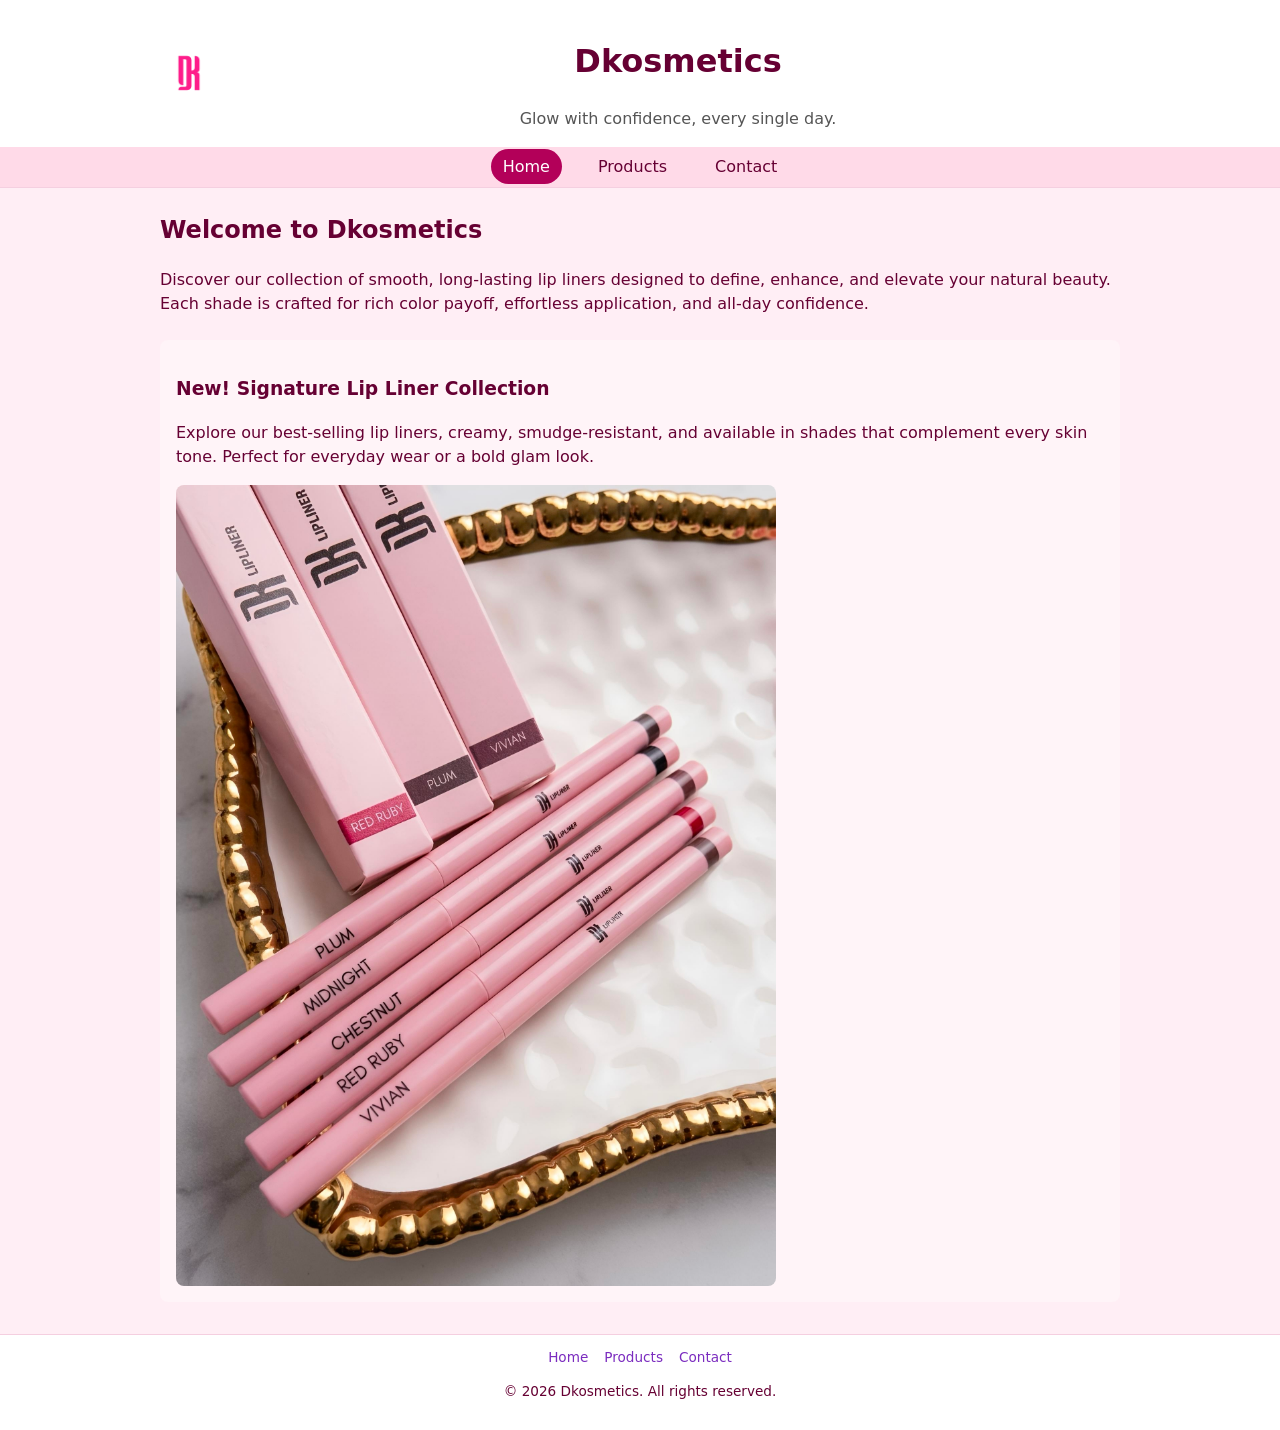
<file: index.html>
<!DOCTYPE html>
<html lang="en">
<head>
    <meta charset="UTF-8">
    <title>Dkosmetics | Glow With Confidence</title>
    <meta name="viewport" content="width=device-width, initial-scale=1.0">
    <link rel="stylesheet" href="dkosmetics.css">

</head>
<body>
    <header id="site-header">
        <div class="logo-area">
            <img src="images/logo.png" alt="Dkosmetics logo" class="logo">
            <div class = "brand-text">
                <h1>Dkosmetics</h1>
                <p class="tagline">Glow with confidence, every single day.</p>
            </div>


            <div class="header-spacer"></div>
        </div>
        
        <nav id="main-nav" aria-label="Main navigation">
            <ul>
                <li><a href="index.html" aria-current="page">Home</a></li>
                <li><a href="products.html">Products</a></li>
                <li><a href="contact.html">Contact</a></li>
            </ul>
        </nav>
    </header>

    <main id="content">
        <section aria-labelledby="welcome-heading">
            <h2 id="welcome-heading">Welcome to Dkosmetics</h2>
            <p>
                Discover our collection of smooth, long‑lasting lip liners designed to define, enhance, and elevate your natural beauty. Each shade is crafted for rich color payoff, effortless application, and all‑day confidence.
            </p>
        </section>

        <section aria-labelledby="promo-heading" class="highlight-section">
            <h3 id="promo-heading">New! Signature Lip Liner Collection</h3>
            <p>
                Explore our best‑selling lip liners, creamy, smudge‑resistant, and available in shades that complement every skin tone. Perfect for everyday wear or a bold glam look.
            </p>
    
            <img src="images/smudgeproofliners.jpg" alt="Dkosmetics Smudge Proof Liners" class="hero-image">
        </section>
    </main>

    <footer id="site-footer">
        <nav aria-label="Footer navigation">
            <ul>
                <li><a href="index.html">Home</a></li>
                <li><a href="products.html">Products</a></li>
                <li><a href="contact.html">Contact</a></li>
            </ul>
        </nav>
        <p>&copy; 2026 Dkosmetics. All rights reserved.</p>
    </footer>
    <script src="dkosmetics.js"></script>
</body>
</html>
</file>
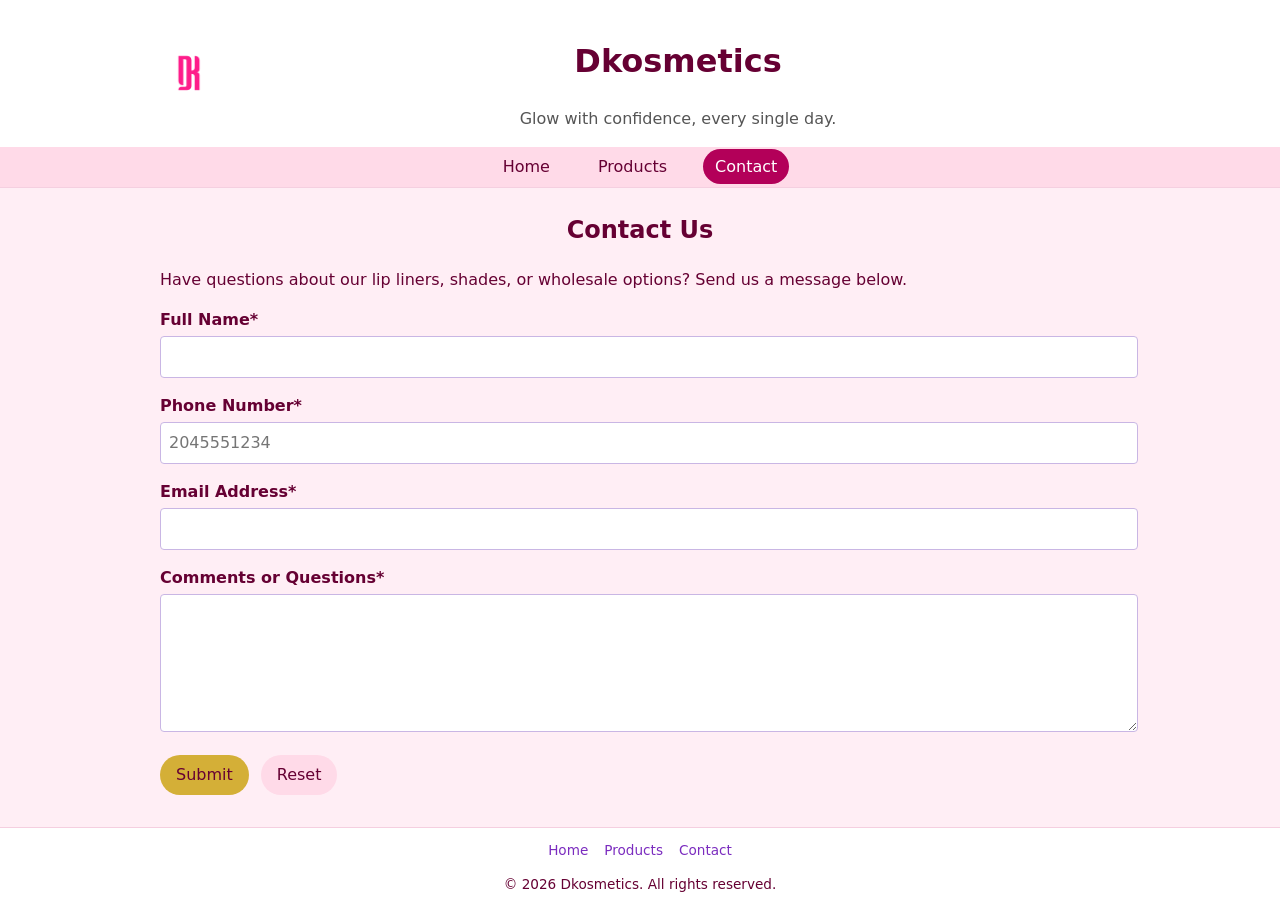
<file: contact.html>
<!DOCTYPE html>
<html lang="en">
<head>
    <meta charset="UTF-8">
    <title>Dkosmetics | Contact</title>
    <meta name="viewport" content="width=device-width, initial-scale=1.0">
    <link rel="stylesheet" href="dkosmetics.css">
</head>
<body>

<header id="site-header">
    <div class="logo-area">
        <img src="images/logo.png" alt="Dkosmetics logo" class="logo">

        <div class="brand-text">
            <h1>Dkosmetics</h1>
            <p class="tagline">Glow with confidence, every single day.</p>
        </div>

        <div class="header-spacer"></div>
    </div>

    <nav id="main-nav" aria-label="Main navigation">
        <ul>
            <li><a href="index.html">Home</a></li>
            <li><a href="products.html">Products</a></li>
            <li><a href="contact.html" aria-current="page">Contact</a></li>
        </ul>
    </nav>
</header>

<main id="content" class="center-titles">
    <h2>Contact Us</h2>
    <p>
    Have questions about our lip liners, shades, or wholesale options? Send us a message below.
    </p>


    <form id="contact-form" action="index.html" method="get" novalidate>

        <div class="form-group">
            <label for="name">Full Name<span>*</span></label>
            <input type="text" id="name" name="name">
            <p class="error-message" id="name-error">Please enter your name.</p>
        </div>

        <div class="form-group">
            <label for="phone">Phone Number<span>*</span></label>
            <input type="tel" id="phone" name="phone" placeholder="2045551234">
            <p class="error-message" id="phone-error">Enter a valid 10-digit phone number.</p>
        </div>

        <div class="form-group">
            <label for="email">Email Address<span>*</span></label>
            <input type="email" id="email" name="email">
            <p class="error-message" id="email-error">Enter a valid email address.</p>
        </div>

        <div class="form-group">
            <label for="comments">Comments or Questions<span>*</span></label>
            <textarea id="comments" name="comments" rows="5"></textarea>
            <p class="error-message" id="comments-error">Please enter your message.</p>
        </div>

        <div class="button-row">
            <button type="submit">Submit</button>
            <button type="reset">Reset</button>
        </div>

    </form>
</main>

<footer id="site-footer">
    <nav aria-label="Footer navigation">
        <ul>
            <li><a href="index.html">Home</a></li>
            <li><a href="products.html">Products</a></li>
            <li><a href="contact.html">Contact</a></li>
        </ul>
    </nav>
    <p>&copy; 2026 Dkosmetics. All rights reserved.</p>
</footer>

<script src="dkosmetics.js"></script>
</body>
</html>
</file>
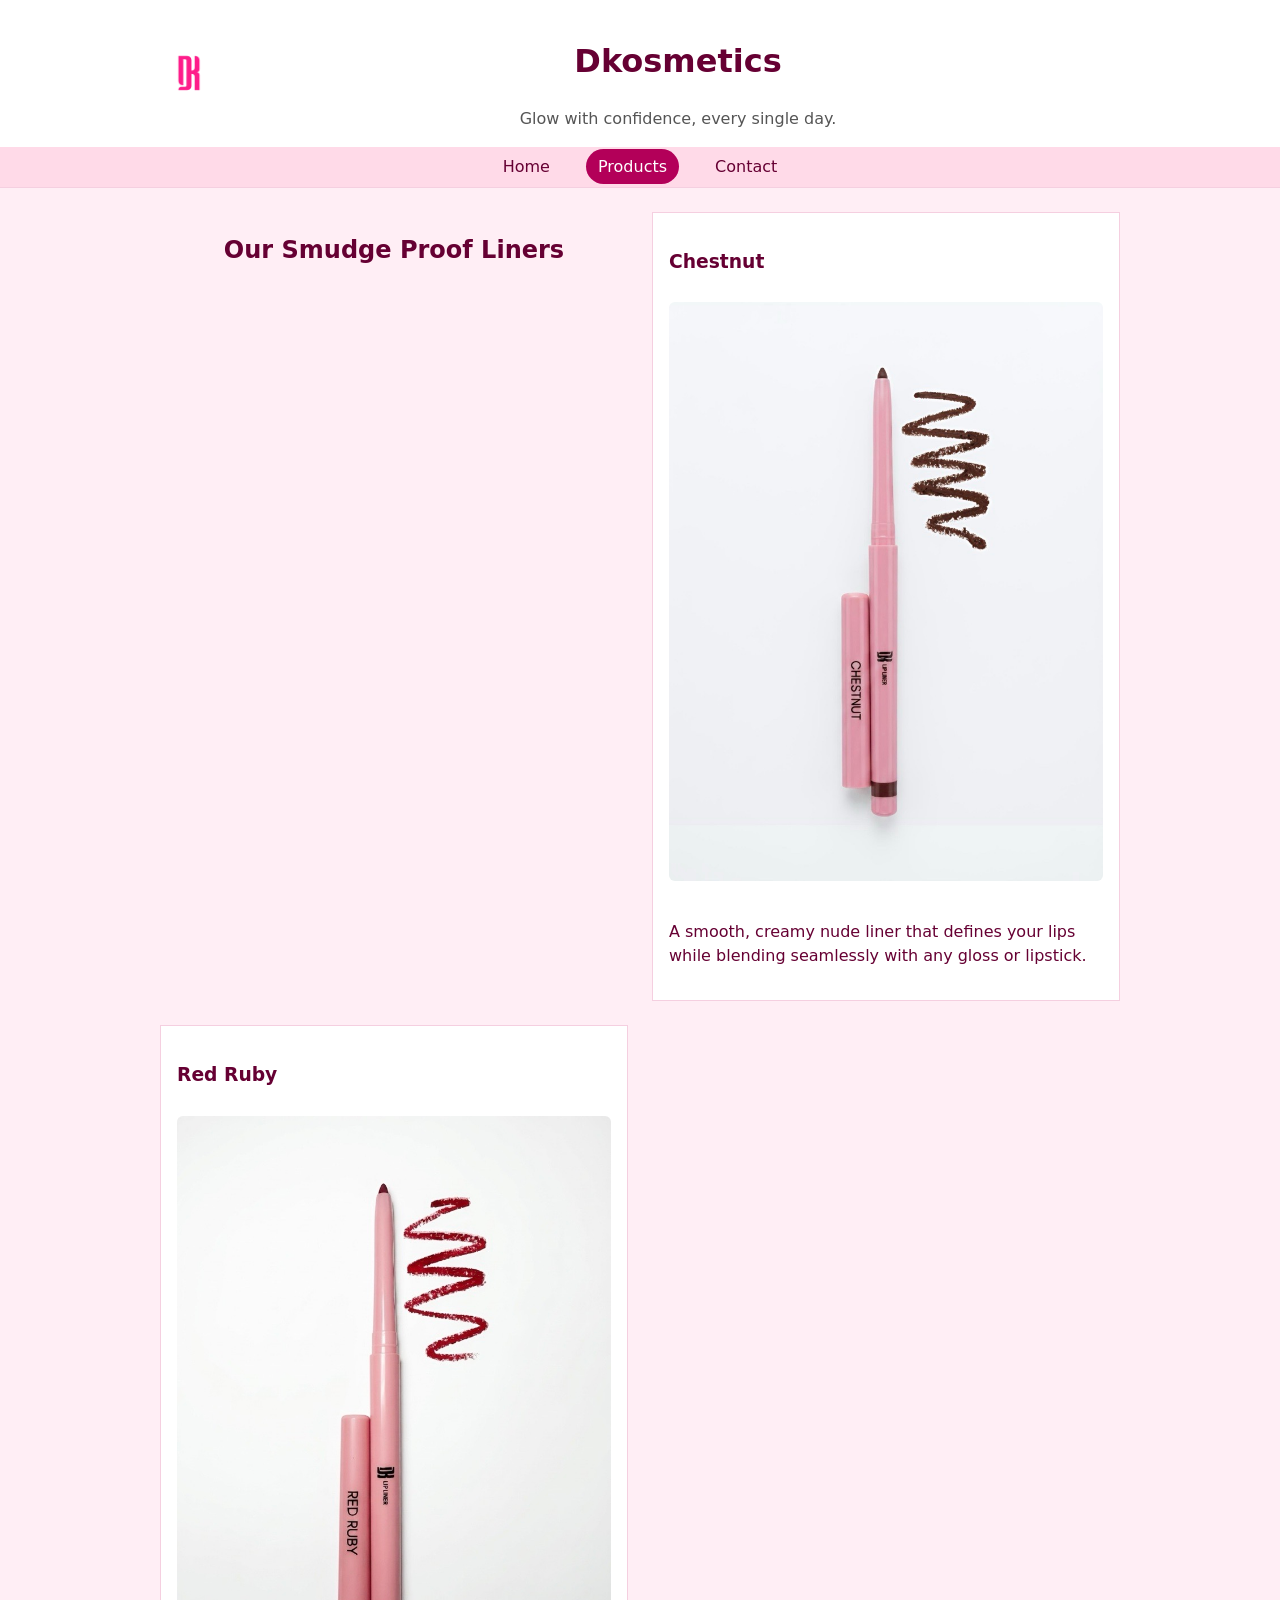
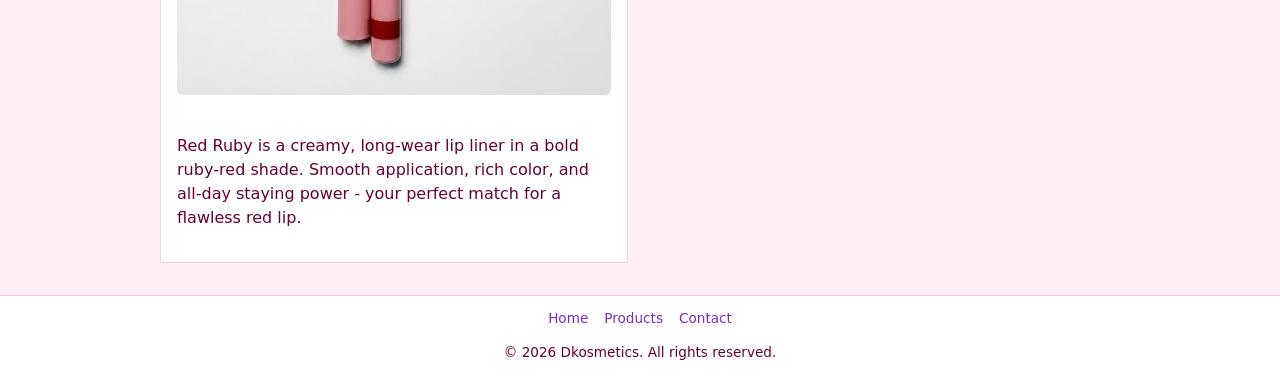
<file: products.html>
<!DOCTYPE html>
<html lang="en">
<head>
    <meta charset="UTF-8">
    <title>Dkosmetics | Products</title>
    <meta name="viewport" content="width=device-width, initial-scale=1.0">
    <link rel="stylesheet" href="dkosmetics.css">
</head>
<body>

<header id="site-header">
    <div class="logo-area">
        <img src="images/logo.png" alt="Dkosmetics logo" class="logo">

        <div class="brand-text">
            <h1>Dkosmetics</h1>
            <p class="tagline">Glow with confidence, every single day.</p>
        </div>

        <div class="header-spacer"></div>
    </div>

    <nav id="main-nav" aria-label="Main navigation">
        <ul>
            <li><a href="index.html">Home</a></li>
            <li><a href="products.html" aria-current="page">Products</a></li>
            <li><a href="contact.html">Contact</a></li>
        </ul>
    </nav>
</header>

<main id="content" class="center-titles">
    
    <section class="product-grid">
        <h2>Our Smudge Proof Liners</h2>

        <article class="product-card">
            <h3>Chestnut</h3>
            <img src="images/chestnut.jpg" alt="Chestnut lip liner" class="product-image">
            <p>
                A smooth, creamy nude liner that defines your lips while blending seamlessly with any gloss or lipstick.
            </p>
        </article>

        <article class="product-card">
            <h3>Red Ruby</h3>
            <img src="images/redruby.jpg" alt="Red Ruby lip liner" class="product-image">
            <p>
                Red Ruby is a creamy, long‑wear lip liner in a bold ruby‑red shade. Smooth application, rich color, and all‑day staying power - your perfect match for a flawless red lip.
            </p>
        </article>

    </section>
</main>

<footer id="site-footer">
    <nav aria-label="Footer navigation">
        <ul>
            <li><a href="index.html">Home</a></li>
            <li><a href="products.html">Products</a></li>
            <li><a href="contact.html">Contact</a></li>
        </ul>
    </nav>
    <p>&copy; 2026 Dkosmetics. All rights reserved.</p>
</footer>

</body>
</html>
</file>
<file: dkosmetics.css>
Base styles
* {
    box-sizing: border-box;
}

body {
    margin: 0;
    font-family: system-ui, -apple-system, BlinkMacSystemFont, "Segoe UI", sans-serif;
    line-height: 1.5;
    color: #660033;
    background-color: #ffeef5;
}

a {
    color: #7b2cbf;
    text-decoration: none;
}

a:hover,
a:focus {
    text-decoration: underline;
}

/* Layout IDs */
#site-header,
#site-footer {
    background-color: #ffffff;
    border-bottom: 1px solid #f5cfe0;
}

#site-footer {
    border-top: 1px solid #f5cfe0;
    color: #660033;
    border-bottom: none;
    font-size: 0.85rem;
}

#content {
    max-width: 960px;
    margin: 1.5rem auto 2rem;
    padding: 0 1rem;
}

/* Header */
.logo-area {
    display: flex;
    align-items: center;
    max-width: 960px;
    margin: 0 auto;
    padding: 1rem;
}

.logo {
    width: 60px;
    height: 60px;
    margin-right: 1rem;
}

.brand-text {
    flex: 1;
    text-align: center;
}
.tagline {
    margin: 0.25rem 0 0;
    color: #555;
}

/* Navigation */
#main-nav {
    background-color: #ffdae8;
}

#main-nav ul {
    list-style: none;
    margin: 0;
    padding: 0.5rem 1rem;
    display: flex;
    justify-content: center;
    gap: 1.5rem;
}

#main-nav a {
    padding: 0.5rem 0.75rem;
    border-radius: 999px;
    color: #660033;
}

#main-nav a:hover,
#main-nav a:focus {
    background-color: #d4af37;
    color: #ffffff;
}

#main-nav a[aria-current="page"] {
    background-color: #b30059;
    color: #ffffff;
}

/* Footer */
#site-footer nav ul {
    list-style: none;
    margin: 0;
    padding: 0.75rem 1rem 0;
    display: flex;
    justify-content: center;
    gap: 1rem;
}

#site-footer {
    text-align: center;
    padding-bottom: 1rem;
}

/* Content sections */
.hero-image {
    width: 100%;
    max-width: 600px;
    display: block;
    margin-top: 1rem;
    border-radius: 8px;
}

.highlight-section {
    background-color: #fff4f8;
    border-radius: 8px;
    padding: 1rem;
    margin-top: 1.5rem;
}

/* Products */
.product-grid {
    display: grid;
    grid-template-columns: repeat(2, minmax(0, 1fr));
    gap: 1.5rem;
    margin-top: 1.5rem;
}

.product-card {
    background-color: #ffffff;
    border: 1px solid #f5cfe0;
    padding: 1rem;
}

.product-image {
    width: 100%;
    border-radius: 6px;
    margin: 0.5rem 0 1rem;
}

/* Form */
.form-group {
    margin-bottom: 1rem;
}

label {
    display: block;
    font-weight: 600;
    margin-bottom: 0.25rem;
}

input[type="text"],
input[type="tel"],
input[type="email"],
textarea {
    width: 100%;
    padding: 0.5rem;
    border-radius: 4px;
    border: 1px solid #c9b6e4;
    font: inherit;
}

/* Focus styles for form fields */
input[type="text"]:focus,
input[type="tel"]:focus,
input[type="email"]:focus,
textarea:focus {
    outline: none;
    background-color: #fff7d6;
    color: #660033;
    border-color: #d4af37;
}

/* Error messages */
.error-message {
    display: none;
    color: #b00020;
    font-size: 0.85rem;
    margin-top: 0.25rem;
}

/* Buttons */
.button-row {
    display: flex;
    gap: 0.75rem;
}

button {
    padding: 0.5rem 1rem;
    border-radius: 999px;
    border: none;
    cursor: pointer;
    font: inherit;
}

button[type="submit"] {
    background-color: #d4af37;
    color: #660033;
}

button[type="submit"]:hover,
button[type="submit"]:focus {
    background-color: #b38f2c;
}

button[type="reset"] {
    background-color: #ffdae8;
    color: #660033;
}

button[type="reset"]:hover,
button[type="reset"]:focus {
    background-color: #f5cfe0;
}



.center-titles h2 {
    text-align: center;
}


/* Responsive media queries */
@media (max-width: 768px) {
    .logo-area {
        flex-direction: row;
        justify-content: center;
        text-align: left;
    }

    #main-nav ul {
        flex-wrap: wrap;
    }

    .product-grid {
        grid-template-columns: 1fr;
    }
}

@media (max-width: 480px) {
    #content {
        padding: 0 0.75rem;
    }

    .logo {
        width: 48px;
        height: 48px;
    }
}
</file>
